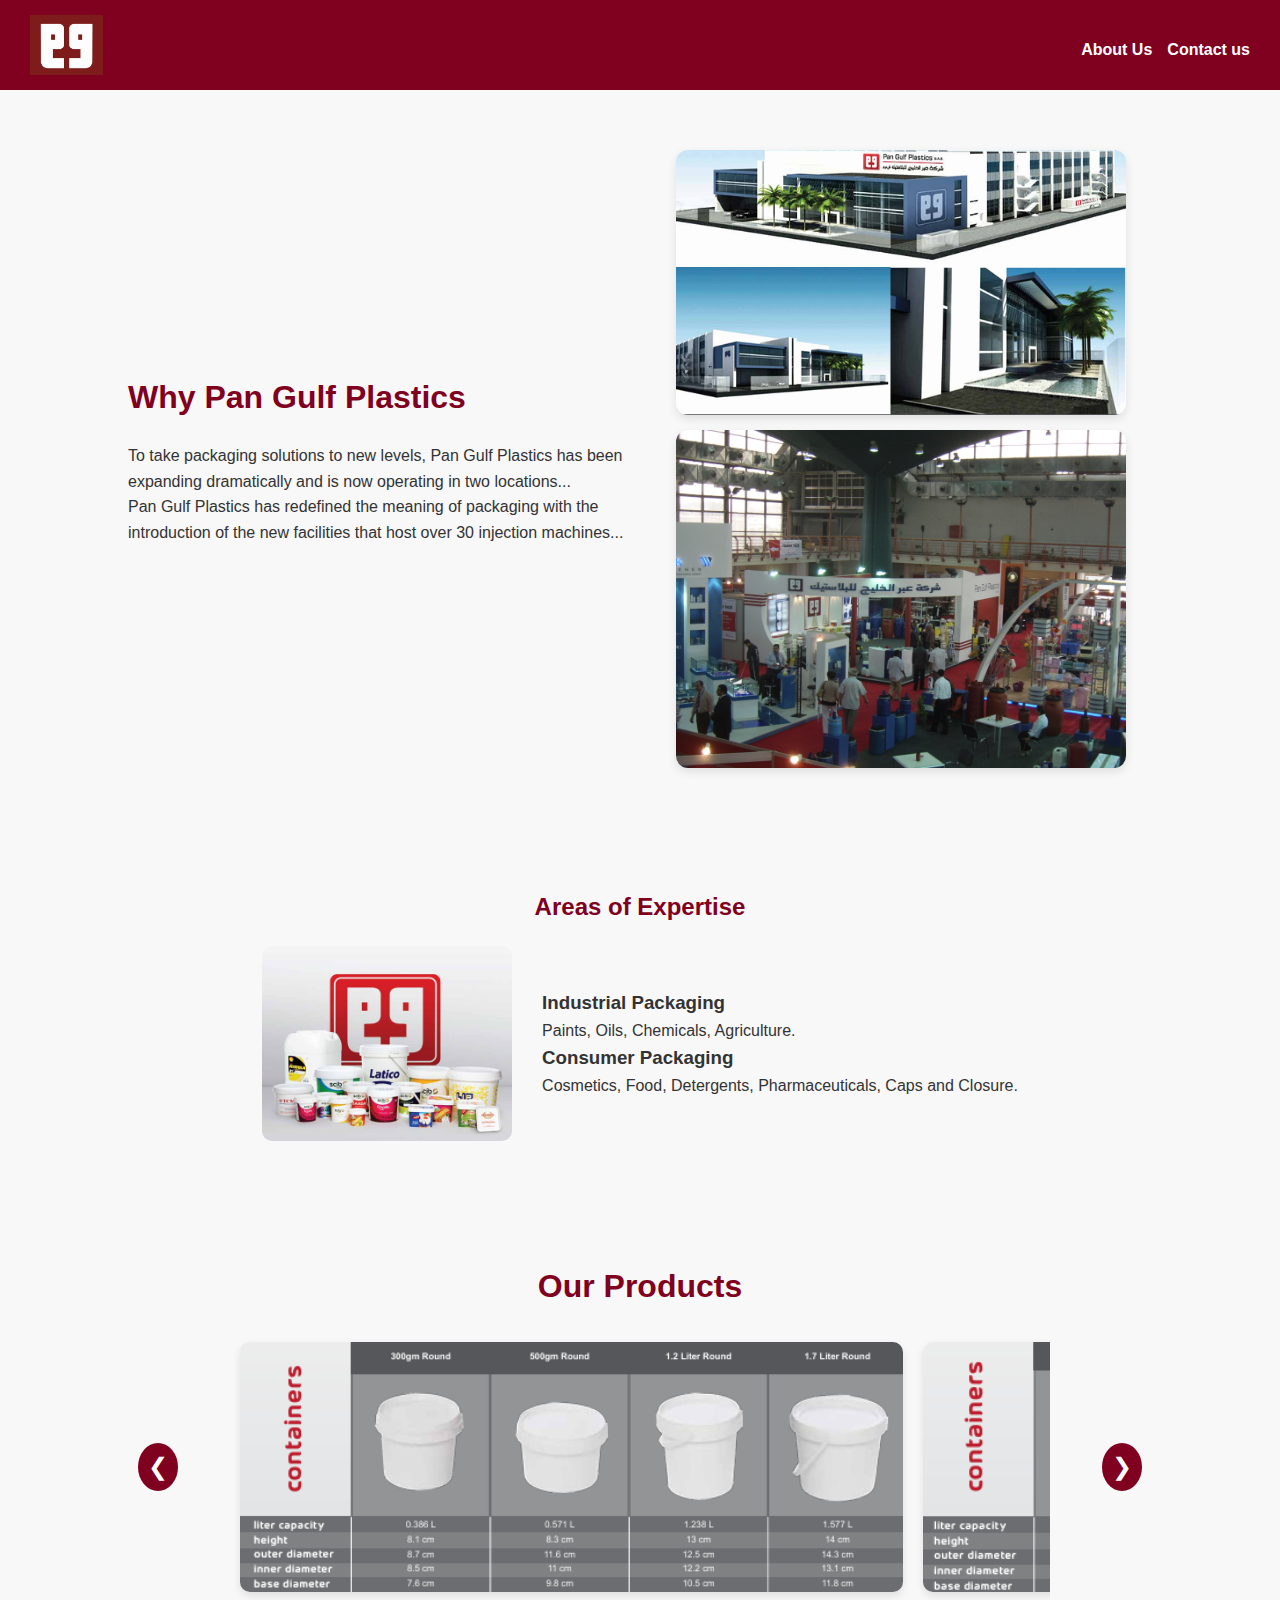
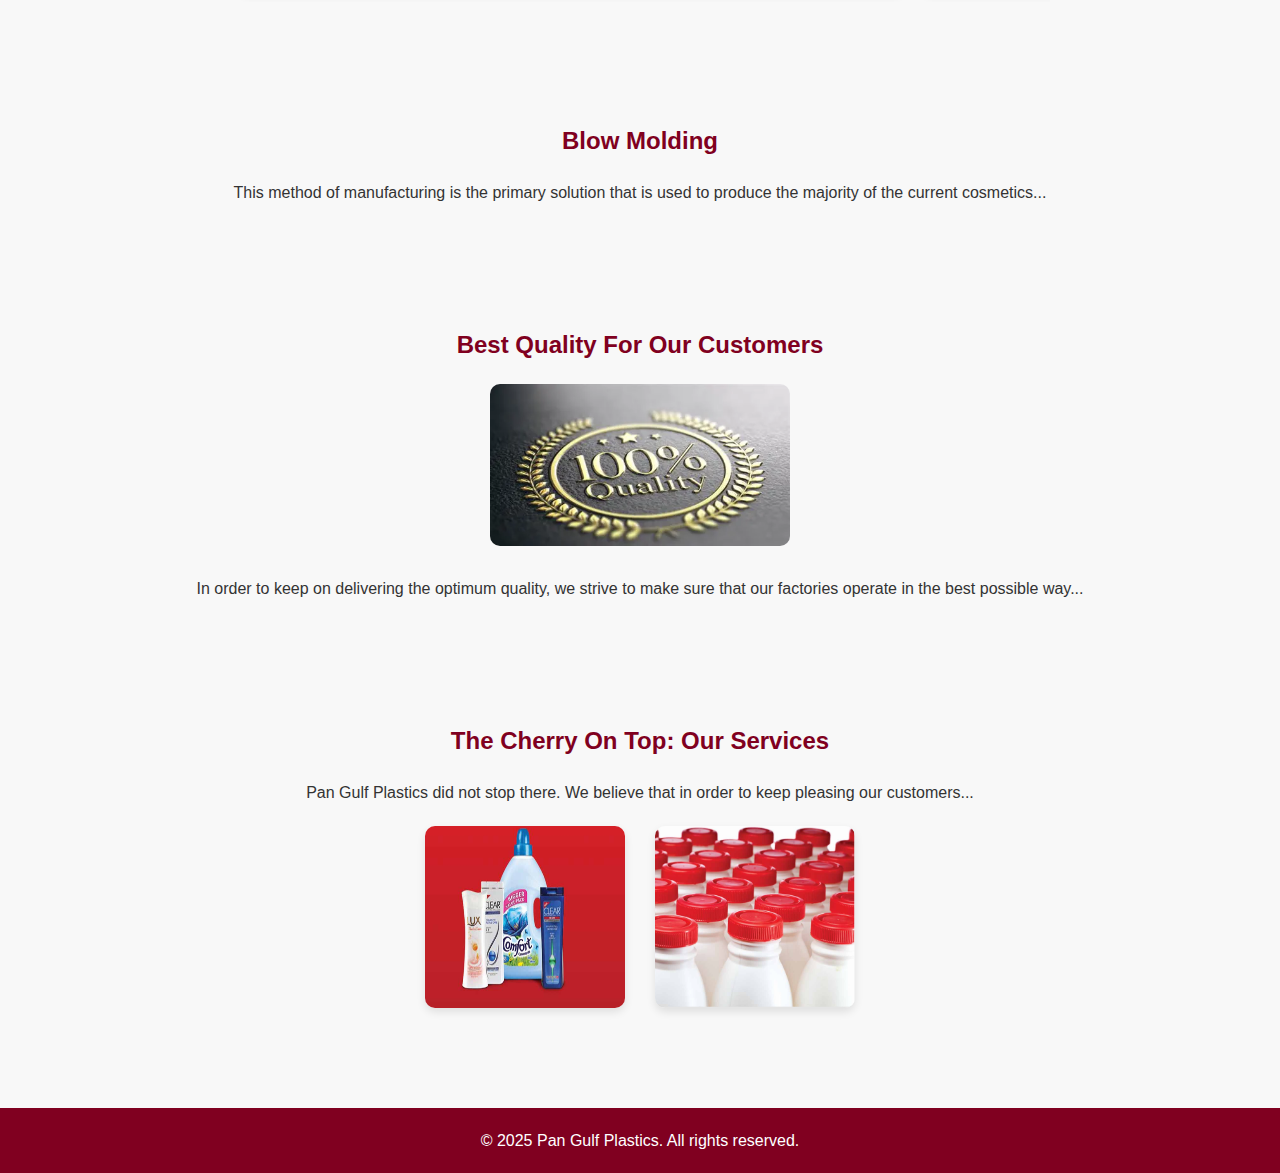
<file: index.html>
<!DOCTYPE html>
<html lang="en">
<head>
  <meta charset="UTF-8">
  <meta name="viewport" content="width=device-width, initial-scale=1.0">
  <title>Pan Gulf Plastics</title>
  <link rel="stylesheet" href="style.css">
</head>
<body>

  <!-- Header -->
  <header>
    <img src="images/logo.PNG" alt="Pan Gulf Plastics Logo" class="logo">
    <nav>
      <a href="about.html">About Us</a>
      <a href="contact us.html">Contact us</a>
    </nav>
  </header>

  <!-- Intro -->
  <section class="intro section">
    <div class="text">
      <h1>Why Pan Gulf Plastics</h1>
      <p>
        To take packaging solutions to new levels, Pan Gulf Plastics has been expanding dramatically 
        and is now operating in two locations...
      </p>
      <p>
        Pan Gulf Plastics has redefined the meaning of packaging with the introduction of the new 
        facilities that host over 30 injection machines...
      </p>
    </div>
    <div class="image">
      <img src="images/office.PNG" alt="office">
        <img src="images/20.jpg" alt="office">
    </div>
  </section>

  <!-- Expertise -->
  <section class="expertise section">
    <h2>Areas of Expertise</h2>
    <div class="card">
      <img src="images/18.PNG" alt="expertise">
      <div>
        <h3>Industrial Packaging</h3>
        <p>Paints, Oils, Chemicals, Agriculture.</p>
        <h3>Consumer Packaging</h3>
        <p>Cosmetics, Food, Detergents, Pharmaceuticals, Caps and Closure.</p>
      </div>
    </div>
  </section>

  <!-- Products -->
  <section class="products section">
    <h1>Our Products</h1>
    <div class="product-carousel">
      <button class="prev">&#10094;</button>
      <div class="product-gallery">
        <img src="images/3.PNG" alt="product">
        <img src="images/4.PNG" alt="product">
        <img src="images/5.PNG" alt="product">
        <img src="images/6.PNG" alt="product">
        <img src="images/7.PNG" alt="product">
        <img src="images/8.PNG" alt="product">
        <img src="images/9.PNG" alt="product">
        <img src="images/10.PNG" alt="product">
        <img src="images/11.PNG" alt="product">
        <img src="images/12.PNG" alt="product">
        <img src="images/13.PNG" alt="product">
        <img src="images/14.PNG" alt="product">
      </div>
      <button class="next">&#10095;</button>
    </div>
  </section>

  <!-- Blow Molding -->
  <section class="blow-molding section">
    <h2>Blow Molding</h2>
    <p>
      This method of manufacturing is the primary solution that is used to produce the majority of 
      the current cosmetics...
    </p>
  </section>

  <!-- Quality -->
  <section class="quality section">
    <h2>Best Quality For Our Customers</h2>
    <div class="card">
      <img src="images/17.webp" alt="quality">
      <p>
        In order to keep on delivering the optimum quality, we strive to make sure that our factories 
        operate in the best possible way...
      </p>
    </div>
  </section>

  <!-- Services -->
  <section class="services section">
    <h2>The Cherry On Top: Our Services</h2>
    <p>
      Pan Gulf Plastics did not stop there. We believe that in order to keep pleasing our customers...
    </p>
    <div class="services-gallery">
      <img src="images/15.PNG" alt="service">
      <img src="images/16.PNG" alt="service">
    </div>
  </section>

  <!-- Footer -->
  <footer>
    <p>&copy; 2025 Pan Gulf Plastics. All rights reserved.</p>
  </footer>

  <script src="script.js"></script>
</body>
</html>
</file>
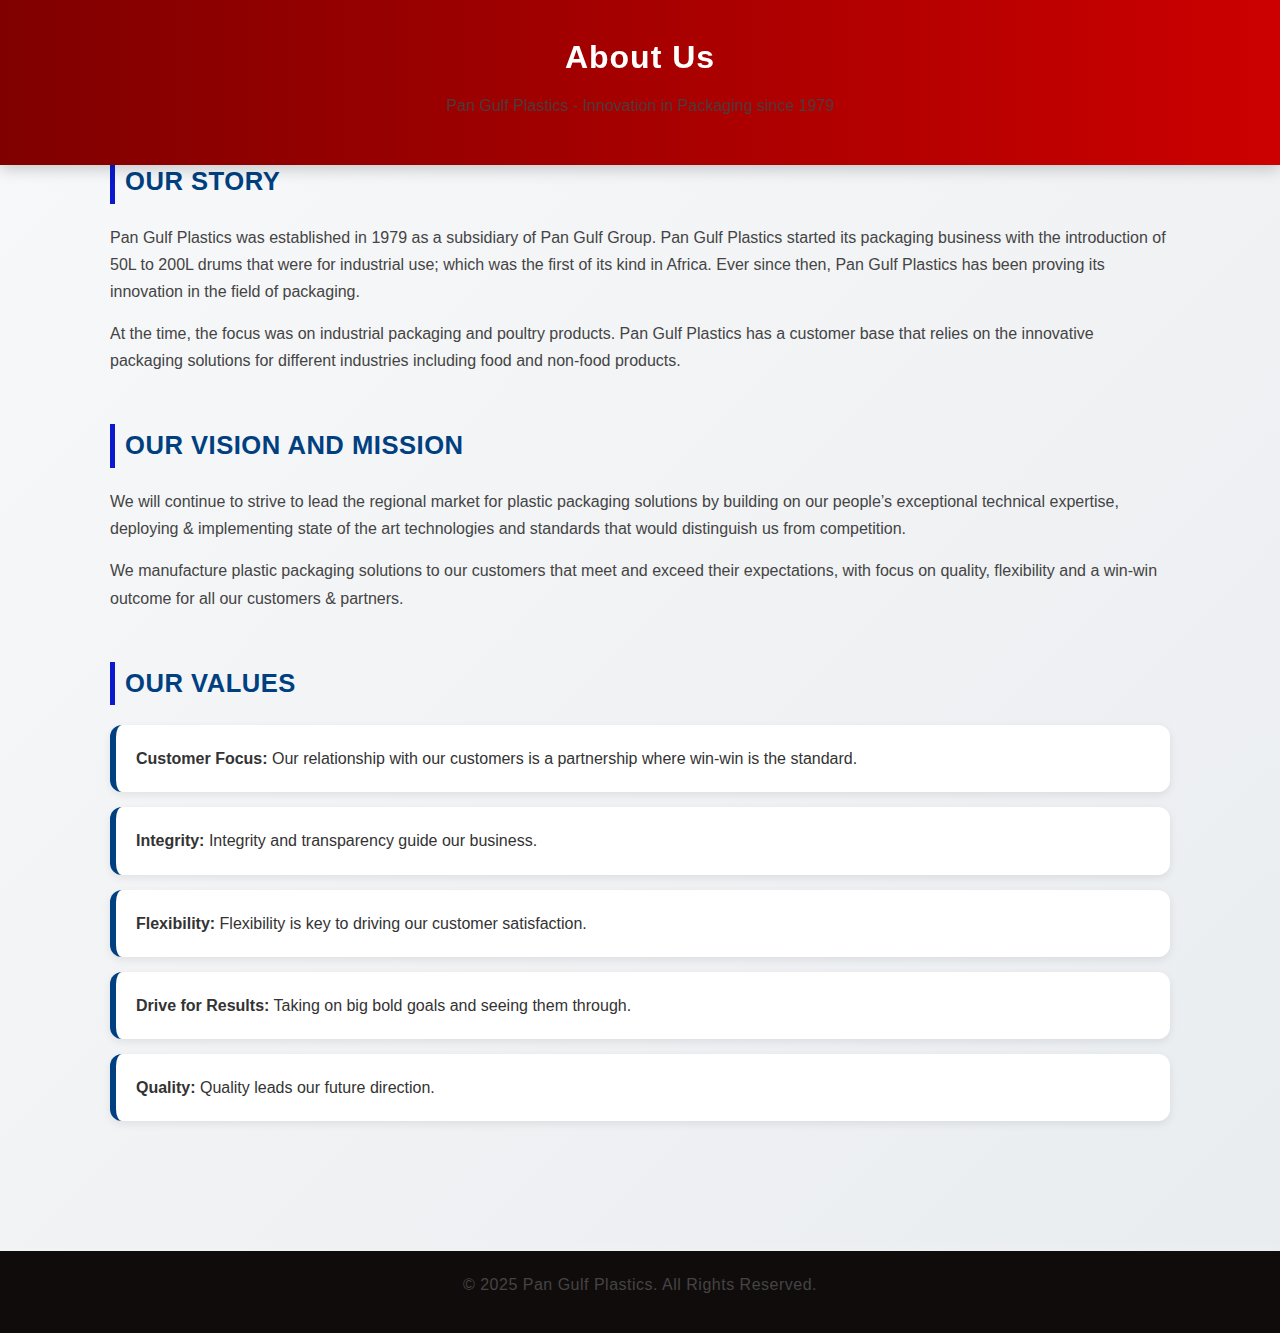
<file: about.html>
<!DOCTYPE html>
<html lang="en">
<head>
  <meta charset="UTF-8">
  <meta name="viewport" content="width=device-width, initial-scale=1.0">
  <title>About Us - Pan Gulf Plastics</title>
  <link rel="stylesheet" href="about.css">
</head>
<body>
  <header>
    <h1>About Us</h1>
    <p>Pan Gulf Plastics - Innovation in Packaging since 1979</p>
  </header>

  <div class="container">
    <section>
      <h2>Our Story</h2>
      <p>
        Pan Gulf Plastics was established in 1979 as a subsidiary of Pan Gulf Group. Pan Gulf Plastics 
        started its packaging business with the introduction of 50L to 200L drums that were for industrial use; 
        which was the first of its kind in Africa. Ever since then, Pan Gulf Plastics has been proving its 
        innovation in the field of packaging.
      </p>
      <p>
        At the time, the focus was on industrial packaging and poultry products. Pan Gulf Plastics has a customer base 
        that relies on the innovative packaging solutions for different industries including food and non-food products.
      </p>
    </section>

    <section>
      <h2>Our Vision and Mission</h2>
      <p>
        We will continue to strive to lead the regional market for plastic packaging solutions by building on 
        our people’s exceptional technical expertise, deploying & implementing state of the art technologies 
        and standards that would distinguish us from competition.
      </p>
      <p>
        We manufacture plastic packaging solutions to our customers that meet and exceed their 
        expectations, with focus on quality, flexibility and a win-win outcome for all our customers & partners.
      </p>
    </section>

    <section>
      <h2>Our Values</h2>
      <div class="value"><strong>Customer Focus:</strong> Our relationship with our customers is a partnership where win-win is the standard.</div>
      <div class="value"><strong>Integrity:</strong> Integrity and transparency guide our business.</div>
      <div class="value"><strong>Flexibility:</strong> Flexibility is key to driving our customer satisfaction.</div>
      <div class="value"><strong>Drive for Results:</strong> Taking on big bold goals and seeing them through.</div>
      <div class="value"><strong>Quality:</strong> Quality leads our future direction.</div>
    </section>
  </div>

  <footer>
    <p>&copy; 2025 Pan Gulf Plastics. All Rights Reserved.</p>
  </footer>
</body>
</html>
</file>
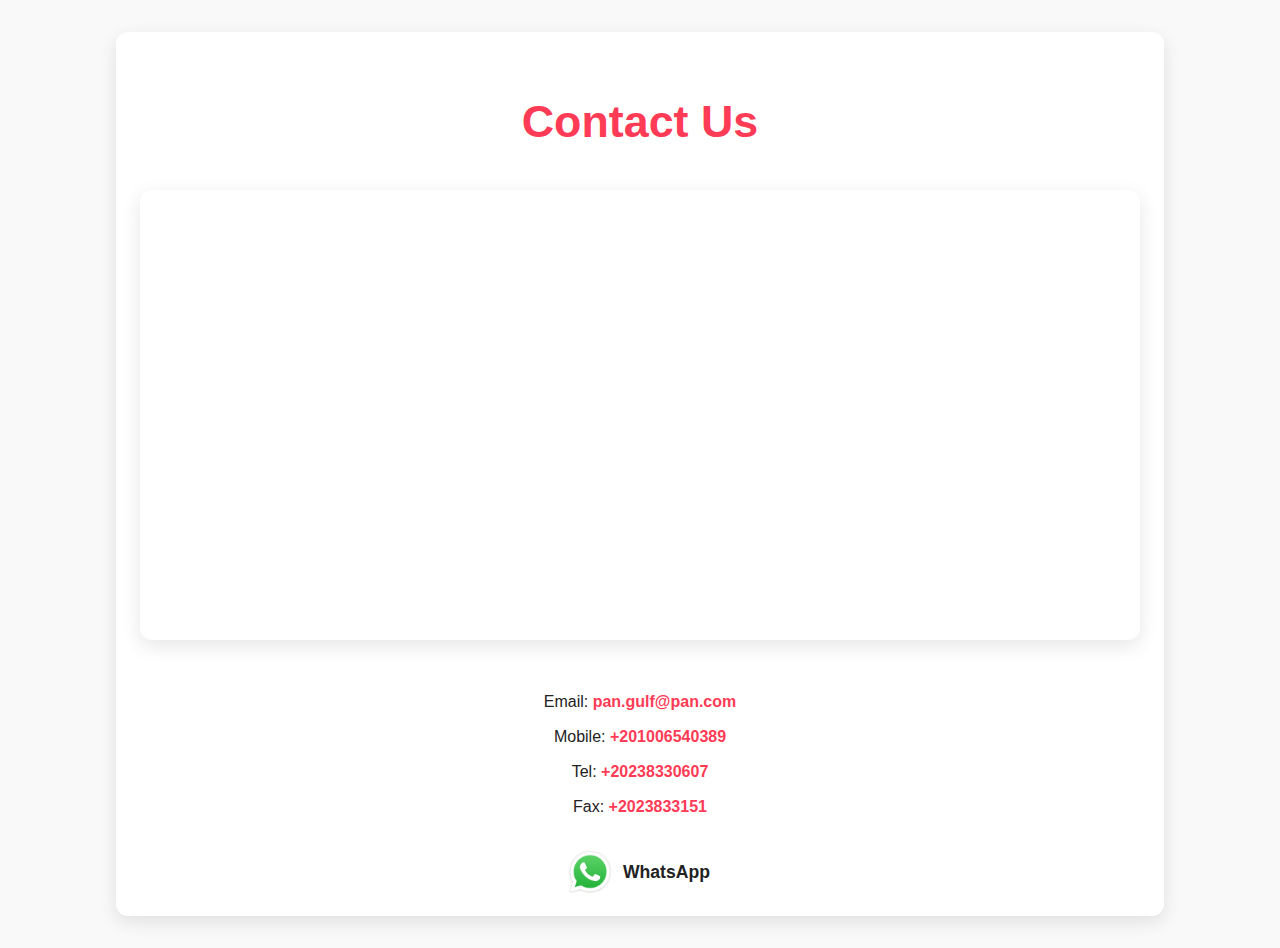
<file: contact us.html>
<!DOCTYPE html>
<html lang="en">
<head>
  <meta charset="UTF-8" />
  <meta name="viewport" content="width=device-width, initial-scale=1" />
  <title>Contact Us</title>
  <link rel="stylesheet" href="contect us.css" />
</head>
<body>
  <div class="container">
    <h1>Contact Us</h1>

    <!-- Location Map -->
    <iframe src="https://www.google.com/maps/embed?pb=!1m18!1m12!1m3!1d3456.932813575851!2d30.922361318063874!3d29.9526111104318!2m3!1f0!2f0!3f0!3m2!1i1024!2i768!4f13.1!3m3!1m2!1s0x1458560b23956ffb%3A0x7abe1c044f6ed1ea!2zMTk5INix2YLZhSAy2Iwg2YLYs9mFINij2YjZhCA2INij2YPYqtmI2KjYsdiMINmC2LPZhSDYq9in2YYgNiDYo9mD2KrZiNio2LHYjCDZhdit2KfZgdi42Kkg2KfZhNis2YrYstip!5e0!3m2!1sar!2seg!4v1756260225648!5m2!1sar!2seg" width="600" height="450" style="border:0;" allowfullscreen="" loading="lazy" referrerpolicy="no-referrer-when-downgrade"></iframe>

    <!-- Contact Information -->
    <div class="contact-info">
      <p>Email: <a href="pan.gulf@pan.com">pan.gulf@pan.com</a></p>
      <p>Mobile: <a href="tel:++201006540389">+201006540389</a></p>
      <p>Tel: <a href="tel:+20238330607">+20238330607</a></p>
      <p>Fax: <a href="Fax:+2023833151">+2023833151</a></p>
    </div>

    <!-- Social Links -->
    <div class="contacts">
      <div class="contact-item">
        <a href="https://wa.me/+201006540389" target="_blank" rel="noopener">
          <img src="images/WhatsApp-icone.jpg" alt="WhatsApp" />
          WhatsApp
        </a>
      </div>

    </div>
  </div>
</body>
</html>
</file>
<file: contect us.css>
/* contact.css */

/* إعدادات عامة */
body {
  font-family: 'Arial', sans-serif;
  margin: 0;
  background-color: #f9f9f9;
  color: #222;
  line-height: 1.6;
}

/* الكونتينر */
.container {
  max-width: 1000px;
  margin: 2rem auto;
  padding: 1.5rem;
  background: #fff;
  box-shadow: 0 6px 18px rgba(0,0,0,0.1);
  border-radius: 12px;
  text-align: center;
}

/* العنوان */
h1 {
  color: #FF3B56;
  margin-bottom: 2rem;
  font-weight: 800;
  font-size: clamp(1.8rem, 4vw, 2.8rem); /* متجاوب */
  animation: fadeInDown 1s ease forwards;
}

@keyframes fadeInDown {
  from {
    opacity: 0;
    transform: translateY(-30px);
  }
  to {
    opacity: 1;
    transform: translateY(0);
  }
}

/* الخريطة */
iframe {
  width: 100%;
  min-height: 300px;
  height: 50vh; /* متجاوبة حسب الشاشة */
  border: none;
  border-radius: 12px;
  margin-bottom: 2rem;
  box-shadow: 0 6px 20px rgba(0,0,0,0.1);
  transition: transform 0.3s ease;
}

iframe:hover {
  transform: scale(1.02);
}

/* معلومات الاتصال */
.contact-info {
  margin-bottom: 2rem;
}

.contact-info p {
  font-size: 1rem;
  margin: 0.6rem 0;
}

.contact-info a {
  color: #FF3B56;
  text-decoration: none;
  font-weight: 600;
  transition: color 0.3s ease;
}

.contact-info a:hover {
  color: #d12942;
  text-decoration: underline;
}

/* روابط التواصل الاجتماعي */
.contacts {
  display: flex;
  flex-wrap: wrap;
  justify-content: center;
  gap: 2rem;
  margin-top: 2rem;
}

.contact-item a {
  display: flex;
  align-items: center;
  gap: 0.8rem;
  font-size: 1.1rem;
  font-weight: 700;
  color: #222;
  text-decoration: none;
  transition: color 0.3s ease;
}

.contact-item a:hover {
  color: #FF3B56;
}

.contact-item img {
  width: 40px;
  height: 40px;
  object-fit: contain;
  filter: drop-shadow(0 0 1px rgba(0,0,0,0.2));
  transition: transform 0.3s ease;
}

.contact-item a:hover img {
  transform: scale(1.1);
}

/* موبايل */
@media (max-width: 768px) {
  .container {
    padding: 1rem;
  }

  iframe {
    height: 300px;
  }

  .contacts {
    flex-direction: column;
    align-items: center;
    gap: 1.5rem;
  }

  .contact-item a {
    font-size: 1rem;
  }
}
</file>
<file: style.css>
/* Reset */
* {
  margin: 0;
  padding: 0;
  box-sizing: border-box;
}

body {
  font-family: Arial, sans-serif;
  line-height: 1.6;
  background: #f8f8f8;
  color: #333;
}

/* Header */
header {
  background: #800020; /* نبيتي */
  color: #fff;
  padding: 15px 30px;
  display: flex;
  justify-content: space-between;
  align-items: center;
  flex-wrap: wrap; /* عشان ينزل الناف تحت اللوجو في الموبايل */
}

header .logo {
  height: 60px;
  max-width: 100%;
}

header nav {
  display: flex;
  flex-wrap: wrap;
  gap: 15px;
  margin-top: 10px;
}

header nav a {
  color: #fff;
  text-decoration: none;
  font-weight: bold;
}

header nav a:hover {
  text-decoration: underline;
}

/* Sections */
.section {
  padding: 60px 10%;
  text-align: center;
}

.section h1, .section h2 {
  margin-bottom: 20px;
  color: #800020;
}

/* Intro */
.intro {
  display: flex;
  flex-wrap: wrap;
  gap: 20px;
  align-items: center;
  justify-content: center;
  text-align: left;
}

.intro .text {
  flex: 1 1 300px;
}

.intro .image {
  display: flex;
  flex: 1 1 300px;
  justify-content: center;
  gap: 15px;
  flex-wrap: wrap;
}

.intro .image img {
  width: 100%;
  max-width: 450px;
  border-radius: 12px;
  object-fit: cover;
  box-shadow: 0 4px 10px rgba(0,0,0,0.1);
}

/* Expertise */
.expertise .card {
  display: flex;
  flex-wrap: wrap;
  gap: 30px;
  align-items: center;
  justify-content: center;
  text-align: left;
}

.expertise img {
  width: 250px;
  border-radius: 10px;
  max-width: 100%;
}

/* Products Carousel */
.product-carousel {
  position: relative;
  display: flex;
  align-items: center;
  justify-content: center;
}

.product-gallery {
  display: flex;
  overflow-x: auto;
  gap: 20px;
  scroll-behavior: smooth;
  width: 80%;
  padding: 10px;
}

.product-gallery::-webkit-scrollbar {
  display: none; /* إخفاء الاسكرول على كروم وسفاري */
}

.product-gallery img {
  height: 250px;
  flex-shrink: 0;
  border-radius: 10px;
  box-shadow: 0 4px 8px rgba(0,0,0,0.1);
}

.prev, .next {
  position: absolute;
  background: #800020;
  color: white;
  border: none;
  padding: 10px;
  cursor: pointer;
  top: 50%;
  transform: translateY(-50%);
  font-size: 24px;
  border-radius: 50%;
  z-index: 10;
}

.prev { left: 10px; }
.next { right: 10px; }

/* Quality */
.quality .card {
  display: flex;
  flex-wrap: wrap;
  gap: 30px;
  align-items: center;
  justify-content: center;
  text-align: left;
}

.quality img {
  width: 300px;
  border-radius: 10px;
  max-width: 100%;
}

/* Services */
.services-gallery {
  display: flex;
  flex-wrap: wrap;
  justify-content: center;
  gap: 30px;
  margin-top: 20px;
}

.services-gallery img {
  width: 200px;
  max-width: 100%;
  border-radius: 10px;
  box-shadow: 0 4px 8px rgba(0,0,0,0.1);
}

/* Footer */
footer {
  background: #800020;
  color: white;
  text-align: center;
  padding: 20px;
  margin-top: 40px;
}

/* Responsive */
/* موبايل */
@media (max-width: 768px) {
  header {
    flex-direction: column;
    align-items: flex-start;
  }

  .section {
    padding: 40px 5%;
  }

  .intro {
    flex-direction: column;
    text-align: center;
  }

  .intro .text {
    text-align: center;
  }

  .expertise .card,
  .quality .card {
    flex-direction: column;
    text-align: center;
  }

  .prev, .next {
    font-size: 20px;
    padding: 8px;
  }

  .product-gallery img {
    height: 200px;
  }

  .services-gallery img {
    width: 150px;
  }
}

/* شاشات صغيرة جداً */
@media (max-width: 480px) {
  h1, h2 {
    font-size: 1.5rem;
  }

  .product-gallery img {
    height: 150px;
  }

  .services-gallery img {
    width: 120px;
  }
}
</file>
<file: about.css>
/* Reset & Base */
* {
  margin: 0;
  padding: 0;
  box-sizing: border-box;
}

body {
  font-family: "Poppins", Arial, sans-serif;
  background: linear-gradient(135deg, #f8f9fa, #e9ecef);
  color: #333;
  line-height: 1.7;
}

/* Header */
header {
  background: linear-gradient(90deg, #800000, #cc0000);
  color: #fff;
  text-align: center;
  padding: 30px 20px;
  box-shadow: 0 4px 15px rgba(0,0,0,0.2);
  position: fixed;
  top: 0;
  left: 0;
  right: 0;
  z-index: 1000;
}

header h1 {
  font-size: 2rem;
  margin-bottom: 8px;
  letter-spacing: 1px;
}

header p {
  font-size: 1rem;
  opacity: 0.9;
}

/* Container */
.container {
  width: 90%;
  max-width: 1100px;
  margin: auto;
  padding: 40px 20px;
  margin-top: 120px; /* هنا بننزل المحتوى تحت الهيدر */
}

/* Sections */
section {
  margin-bottom: 50px;
}

h2 {
  color: #004080;
  margin-bottom: 20px;
  font-size: 1.6rem;
  border-left: 5px solid #0a1acc;
  padding-left: 10px;
  text-transform: uppercase;
  letter-spacing: 0.5px;
}

p {
  margin-bottom: 15px;
  font-size: 1rem;
  color: #444;
}

/* Values Boxes */
.value {
  background: #fff;
  margin: 15px 0;
  padding: 20px;
  border-left: 6px solid #004080;
  border-radius: 12px;
  box-shadow: 0 3px 8px rgba(0,0,0,0.08);
  transition: all 0.3s ease;
}

.value:hover {
  transform: translateX(10px);
  border-left-color: #fe7912;
  box-shadow: 0 6px 15px rgba(0,0,0,0.15);
}

/* Footer */
footer {
  text-align: center;
  background: #110c0c;
  color: #890e0e;
  padding: 20px;
  margin-top: 40px; 
  font-size: 0.9rem;
  letter-spacing: 0.5px;
  box-shadow: 0 -3px 8px rgba(255, 248, 248, 0.2);
  
}

/* Responsive */
@media (max-width: 768px) {
  header {
    padding: 20px 15px; /* نصغر الهيدر على الموبايل */
  }

  header h1 {
    font-size: 1.4rem;
  }

  header p {
    font-size: 0.85rem;
  }

  .container {
    margin-top: 150px; /* ندي مساحة أكبر للهيدر في الموبايل */
    padding: 20px;
  }

  h2 {
    font-size: 1.2rem;
  }
}
</file>
